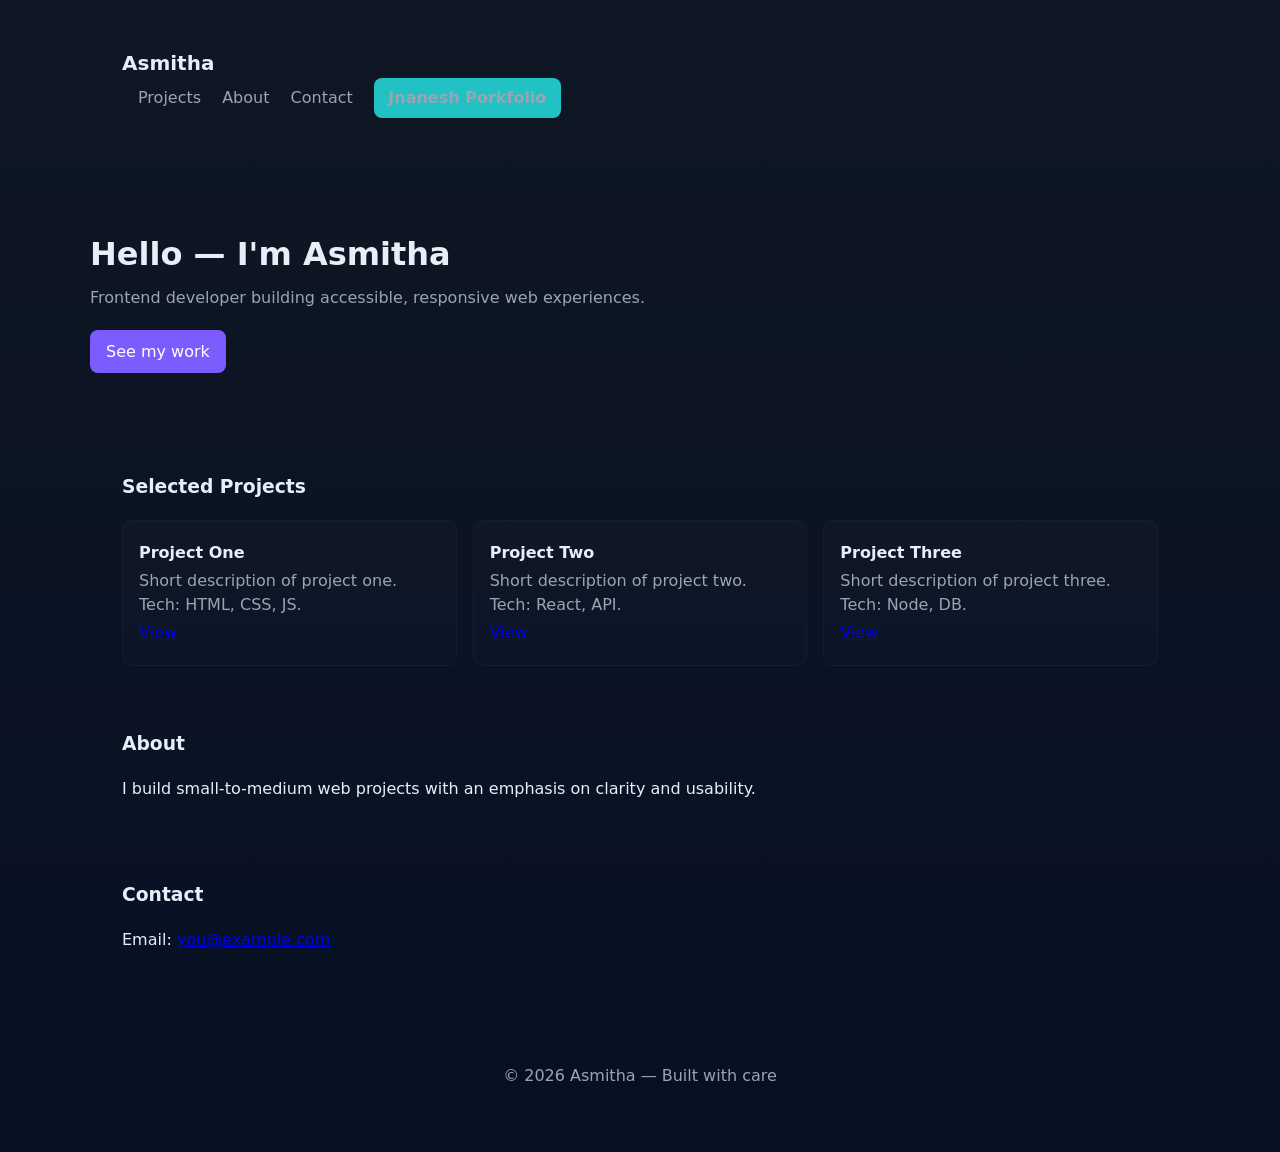
<file: index.html>
<!doctype html>
<html lang="en">
<head>
  <meta charset="utf-8">
  <meta name="viewport" content="width=device-width,initial-scale=1">
  <title>Asmitha — Portfolio</title>
  <link rel="stylesheet" href="styles.css">
</head>
<body>
  <header class="site-header">
    <div class="container">
      <h1 class="site-title">Asmitha</h1>
      <nav class="site-nav">
        <a href="#projects">Projects</a>
        <a href="#about">About</a>
        <a href="#contact">Contact</a>
        <a href="jnanesh.html" class="friend-portfolio-btn">Jnanesh Porkfolio</a>
      </nav>
    </div>
  </header>

  <main>
    <section class="hero container">
      <h2>Hello — I'm Asmitha</h2>
      <p>Frontend developer building accessible, responsive web experiences.</p>
      <p class="cta"><a href="#projects">See my work</a></p>
    </section>

    <section id="projects" class="projects container">
      <h3>Selected Projects</h3>
      <div class="grid">
        <article class="card">
          <h4>Project One</h4>
          <p>Short description of project one. Tech: HTML, CSS, JS.</p>
          <p><a href="#">View</a></p>
        </article>
        <article class="card">
          <h4>Project Two</h4>
          <p>Short description of project two. Tech: React, API.</p>
          <p><a href="#">View</a></p>
        </article>
        <article class="card">
          <h4>Project Three</h4>
          <p>Short description of project three. Tech: Node, DB.</p>
          <p><a href="#">View</a></p>
        </article>
      </div>
    </section>

    <section id="about" class="about container">
      <h3>About</h3>
      <p>I build small-to-medium web projects with an emphasis on clarity and usability.</p>
    </section>

    <section id="contact" class="contact container">
      <h3>Contact</h3>
      <p>Email: <a href="mailto:you@example.com">you@example.com</a></p>
    </section>
  </main>

  <footer class="site-footer">
    <div class="container">© 2026 Asmitha — Built with care</div>
  </footer>
</body>
</html>
</file>
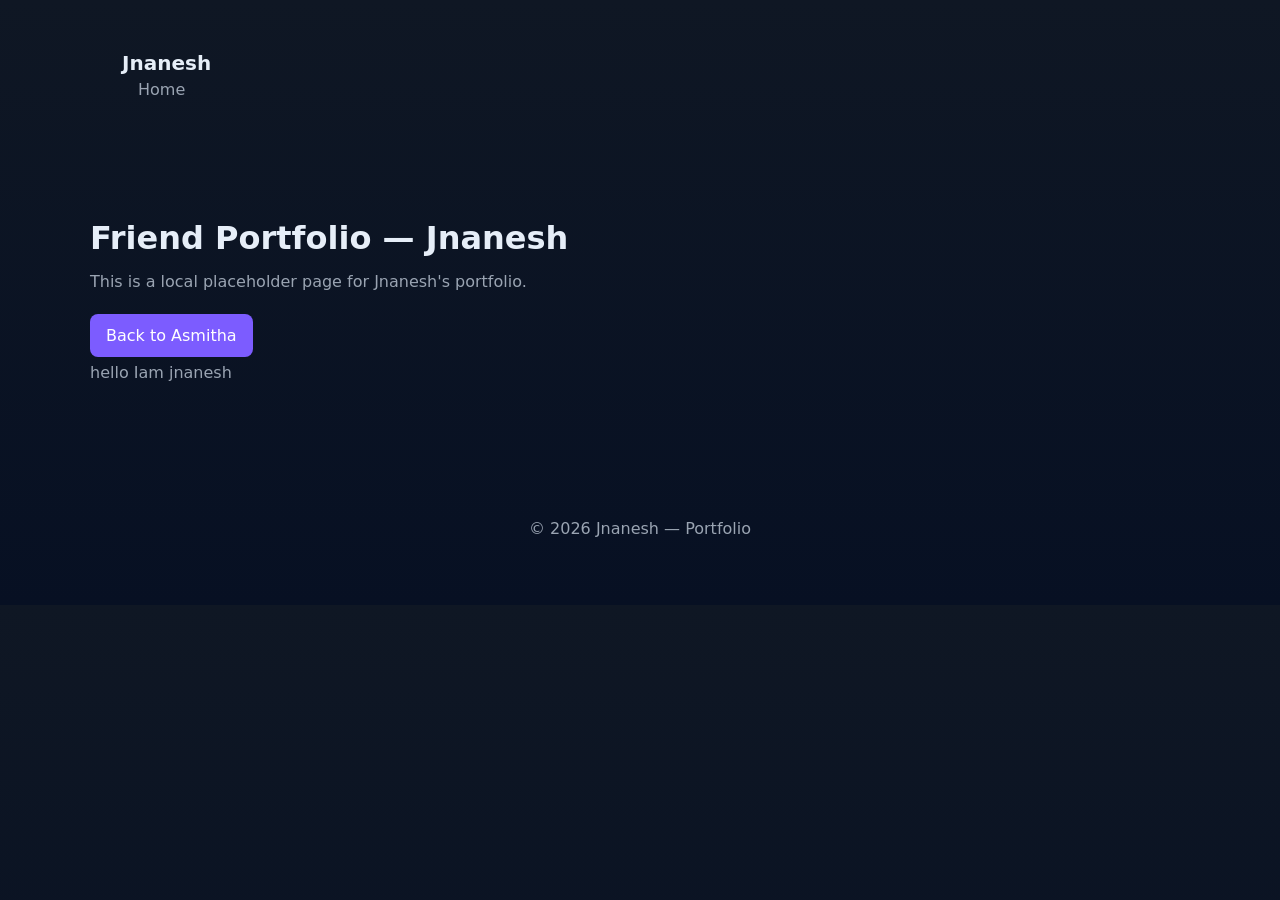
<file: jnanesh.html>
<!doctype html>
<html lang="en">
<head>
  <meta charset="utf-8">
  <meta name="viewport" content="width=device-width,initial-scale=1">
  <title>Jnanesh — Portfolio</title>
  <link rel="stylesheet" href="styles.css">
</head>
<body>
  <header class="site-header">
    <div class="container">
      <h1 class="site-title">Jnanesh</h1>
      <nav class="site-nav">
        <a href="index.html">Home</a>
      </nav>
    </div>
  </header>

  <main>
    <section class="hero container">
      <h2>Friend Portfolio — Jnanesh</h2>
      <p>This is a local placeholder page for Jnanesh's portfolio.</p>
      <p class="cta"><a href="index.html">Back to Asmitha</a></p>
      <p > hello Iam jnanesh</p>
    </section>
  </main>

  <footer class="site-footer">
    <div class="container">© 2026 Jnanesh — Portfolio</div>
  </footer>
</body>
</html>
</file>
<file: styles.css>
:root{
  --bg:#0f1724;
  --card:#0b1220;
  --muted:#9aa4b2;
  --accent:#7c5cff;
  --text:#e6eef8;
  --max-width:1100px;
}
*{box-sizing:border-box}
body{font-family:Inter,system-ui,Segoe UI,Roboto,Arial,sans-serif;margin:0;background:linear-gradient(180deg,var(--bg),#071023);color:var(--text);line-height:1.5}
.container{max-width:var(--max-width);margin:0 auto;padding:2rem}
.site-header{background:transparent;padding:1rem 0}
.site-title{margin:0;font-size:1.25rem}
.site-nav a{color:var(--muted);text-decoration:none;margin-left:1rem}
.hero{padding:4rem 0;text-align:left}
.hero h2{font-size:2rem;margin:0 0 .5rem}
.hero p{color:var(--muted);margin:.25rem 0}
.cta a{display:inline-block;margin-top:1rem;padding:.6rem 1rem;background:var(--accent);color:white;border-radius:8px;text-decoration:none}
.projects h3,.about h3,.contact h3{margin-top:0}
.grid{display:grid;grid-template-columns:repeat(auto-fit,minmax(220px,1fr));gap:1rem}
.card{background:linear-gradient(180deg,rgba(255,255,255,0.02),rgba(255,255,255,0.01));padding:1rem;border-radius:10px;border:1px solid rgba(255,255,255,0.03)}
.card h4{margin:.25rem 0}
.card p{color:var(--muted);margin:.25rem 0}
.site-footer{padding:2rem 0;color:var(--muted);text-align:center}
@media (max-width:600px){.container{padding:1rem}.hero h2{font-size:1.5rem}}

/* Friend portfolio button */
.friend-portfolio-btn{display:inline-block;margin-left:1rem;padding:.5rem .9rem;background:#22c1c3;color:#051222;border-radius:8px;text-decoration:none;font-weight:600}
.friend-portfolio-btn:hover{opacity:0.95}
</file>
